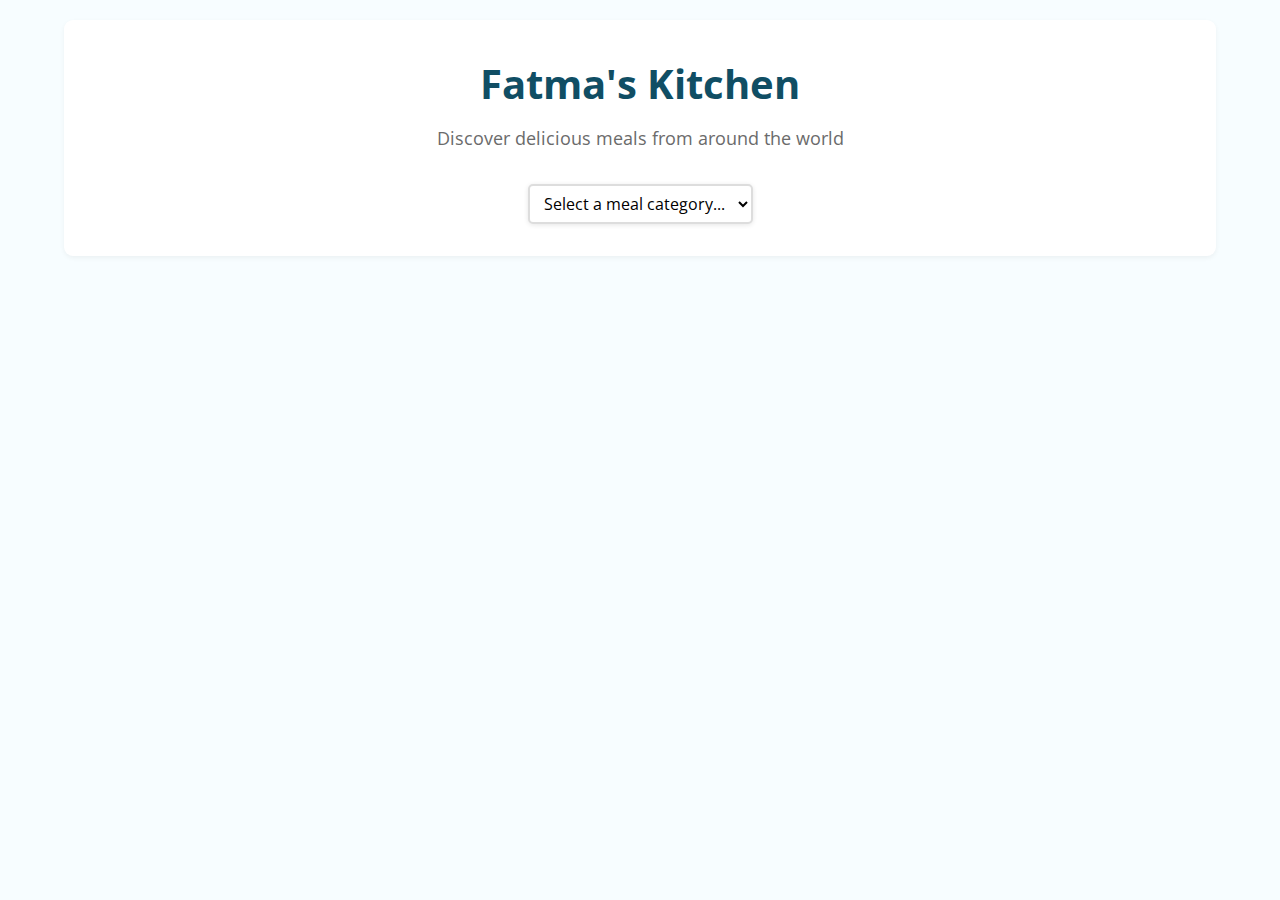
<file: Kitchen-Task/index.html>
<!DOCTYPE html>
<html lang="en">

<head>
  <meta charset="UTF-8" />
  <meta name="viewport" content="width=device-width, initial-scale=1" />
  <title>KitchenTask</title>
  <link rel="stylesheet" href="index1.css">
</head>

<body>
  <header class="header">
    <h1>Fatma's Kitchen</h1>
    <p>Discover delicious meals from around the world</p>
    <div class="category-selector">
      <select class="category-dropdown" id="categorySelect">
        <option value="">Select a meal category...</option>
      </select>
    </div>
  </header>

  <main class="main-content" id="mainContent">
    <div class="recipes-grid" id="recipesGrid">
    </div>

    <div class="recipe-detail" id="recipeDetail">
      <div class="recipe-popup">
        <button class="close-btn" onclick="closeRecipeDetail()">&times;</button>
        <div class="recipe-detail-content" id="recipeDetailContent">
        </div>
      </div>
    </div>
  </main>

  <script src="index.js"></script>
</body>

</html>
</file>
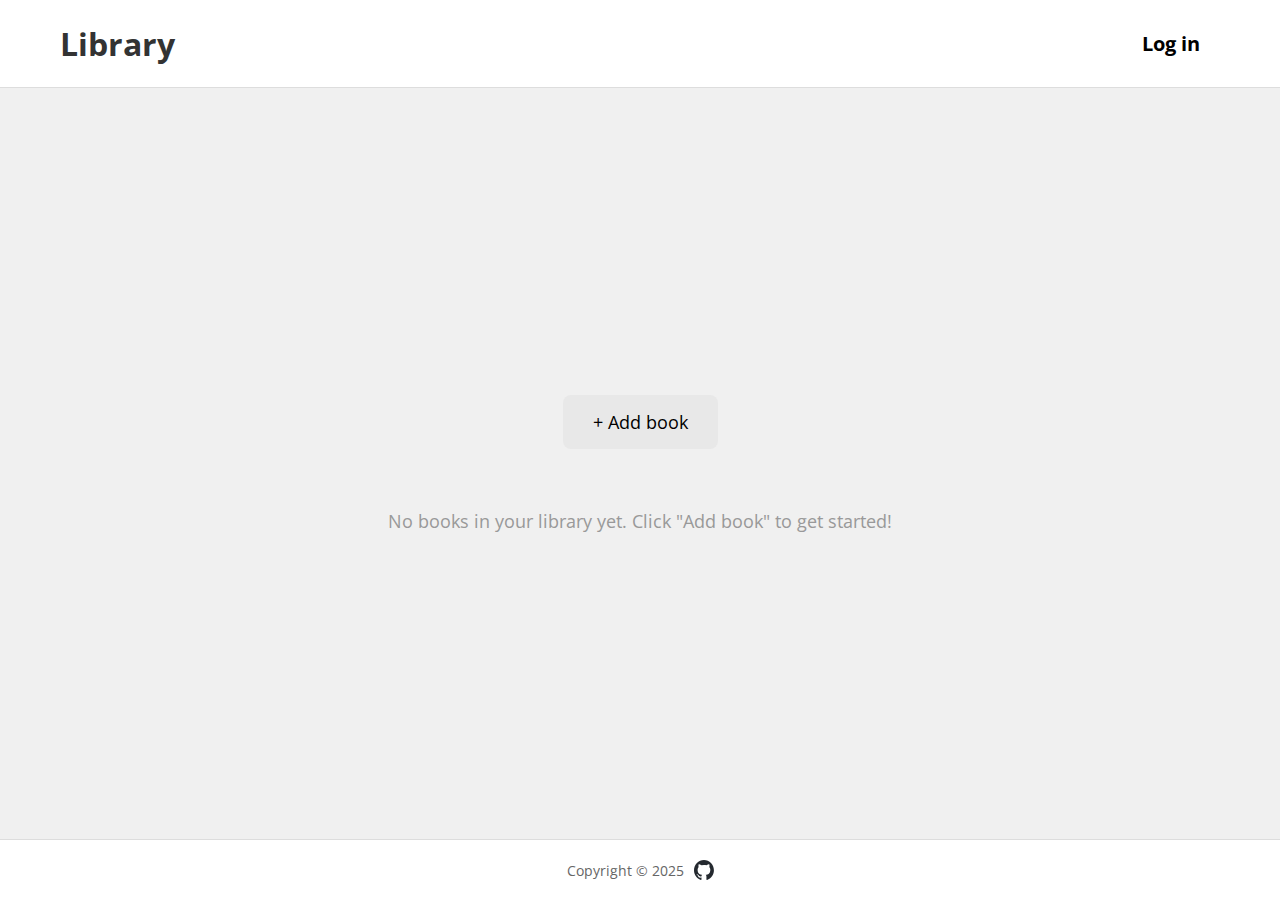
<file: Library-Task/index.html>
<!DOCTYPE html>
<html lang="en">

<head>
  <meta charset="UTF-8">
  <meta name="viewport" content="width=device-width, initial-scale=1.0">
  <title>ITI Library Task</title>
  <link rel="stylesheet" href="index1.css" />
</head>


<body>

  <div class="container">
    <!-- Header -->
    <header>
      <div class="header-content">
        <div class="logo">Library</div>
        <button class="login-btn">Log in</button>
      </div>
    </header>

    <!-- Main Content -->
    <div class="main-content">
      <button class="add-book-btn" id="addBookBtn">+ Add book</button>
      <div class="books-grid" id="booksGrid"></div>
      <div class="empty-state" id="emptyState">
        No books in your library yet. Click "Add book" to get started!
      </div>
    </div>

    <!-- Footer -->
    <footer>
      <div class="footer-content">
        <p>Copyright © 2025</p>
        <a href="https://github.com/fatmayman" target="_blank" class="github-link">
          <img class="github-icon" src="github-mark.svg" />
        </a>
      </div>
    </footer>
  </div>

  <!-- Modal for Adding Books -->
  <div id="bookModal" class="modal">
    <div class="modal-content">
      <div class="modal-header">Add new book</div>
      <form id="bookForm">
        <div class="form-group">
          <input type="text" id="bookTitle" placeholder="Title" required>
        </div>
        <div class="form-group">
          <input type="text" id="bookAuthor" placeholder="Author" required>
        </div>
        <div class="form-group">
          <input type="number" id="bookPages" placeholder="Pages" required>
        </div>
        <div class="checkbox-group">
          <input type="checkbox" id="bookRead">
          <label for="bookRead">Have you read it?</label>
        </div>
        <button type="submit" class="btn btn-submit">Submit</button>
      </form>
    </div>
  </div>
  <script src="index1.js"></script>
</body>

</html>
</file>
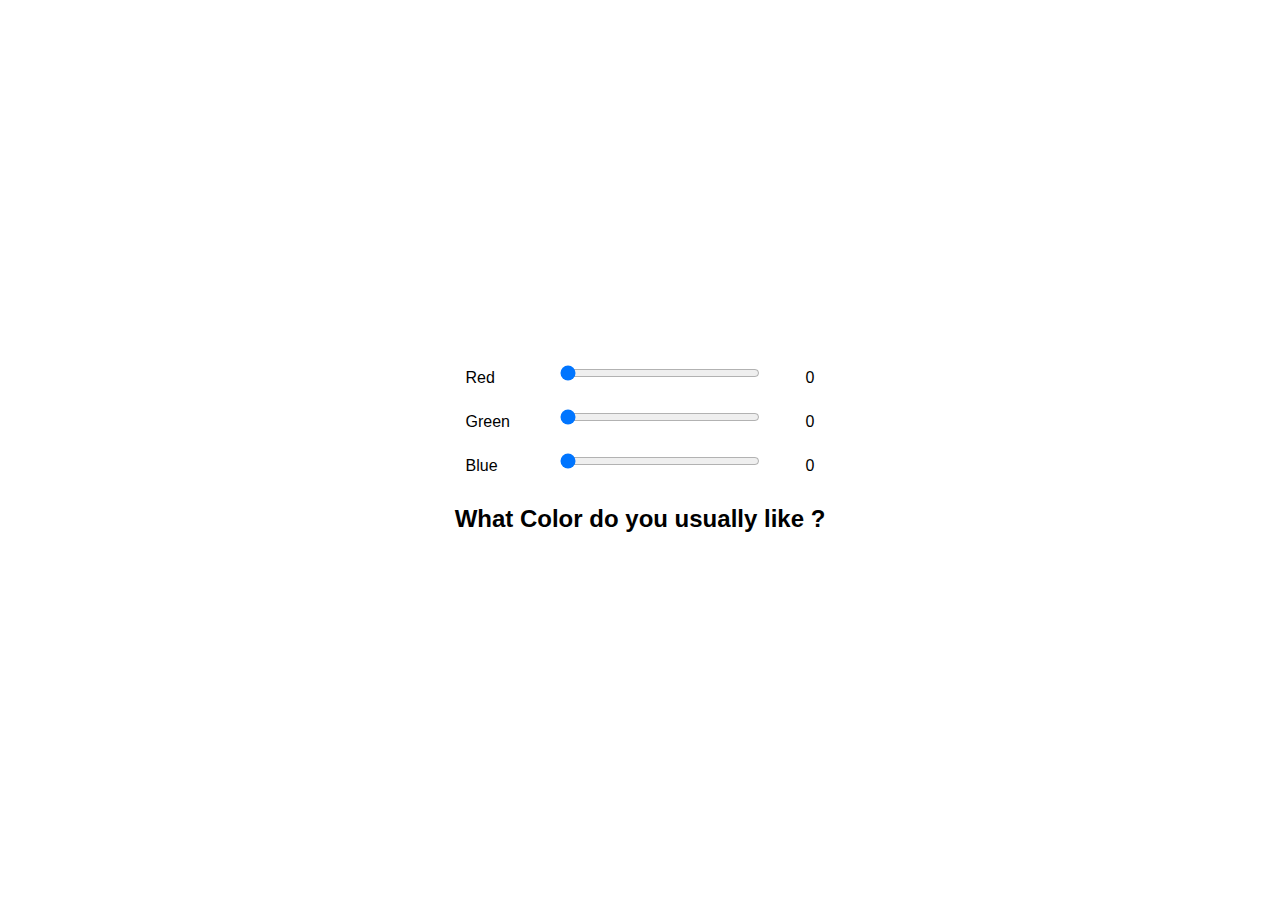
<file: RGB-Sliders/index.html>
<!DOCTYPE html>
<html lang="en">

<head>
  <meta charset="UTF-8">
  <meta name="viewport" content="width=device-width, initial-scale=1.0">
  <title>RGB Sliders</title>
</head>

<body>
  <div
    style="display: flex; justify-content: center; align-items: center; min-height: 100vh; font-family: Arial, sans-serif;">
    <div style="text-align: center; padding: 20px;">

      <div style="margin-bottom: 20px;">
        <label style="display: inline-block; width: 80px; text-align: left;">Red</label>
        <input type="range" id="redSlider" min="0" max="255" value="0"
          style="width: 200px; height: 20px; margin: 0 10px;" onchange="updateColor()">
        <span id="redValue" style="display: inline-block; width: 40px; text-align: right;">0</span>
      </div>

      <div style="margin-bottom: 20px;">
        <label style="display: inline-block; width: 80px; text-align: left;">Green</label>
        <input type="range" id="greenSlider" min="0" max="255" value="0"
          style="width: 200px; height: 20px; margin: 0 10px;" onchange="updateColor()">
        <span id="greenValue" style="display: inline-block; width: 40px; text-align: right;">0</span>
      </div>

      <div style="margin-bottom: 30px;">
        <label style="display: inline-block; width: 80px; text-align: left;">Blue</label>
        <input type="range" id="blueSlider" min="0" max="255" value="0"
          style="width: 200px; height: 20px; margin: 0 10px;" onchange="updateColor()">
        <span id="blueValue" style="display: inline-block; width: 40px; text-align: right;">0</span>
      </div>

      <h2 id="colorText" style="margin-top: 20px; color: rgb(0,0,0);">
        What Color do you usually like ?
      </h2>

    </div>
  </div>
  <script src="index.js"></script>
</body>

</html>
</file>
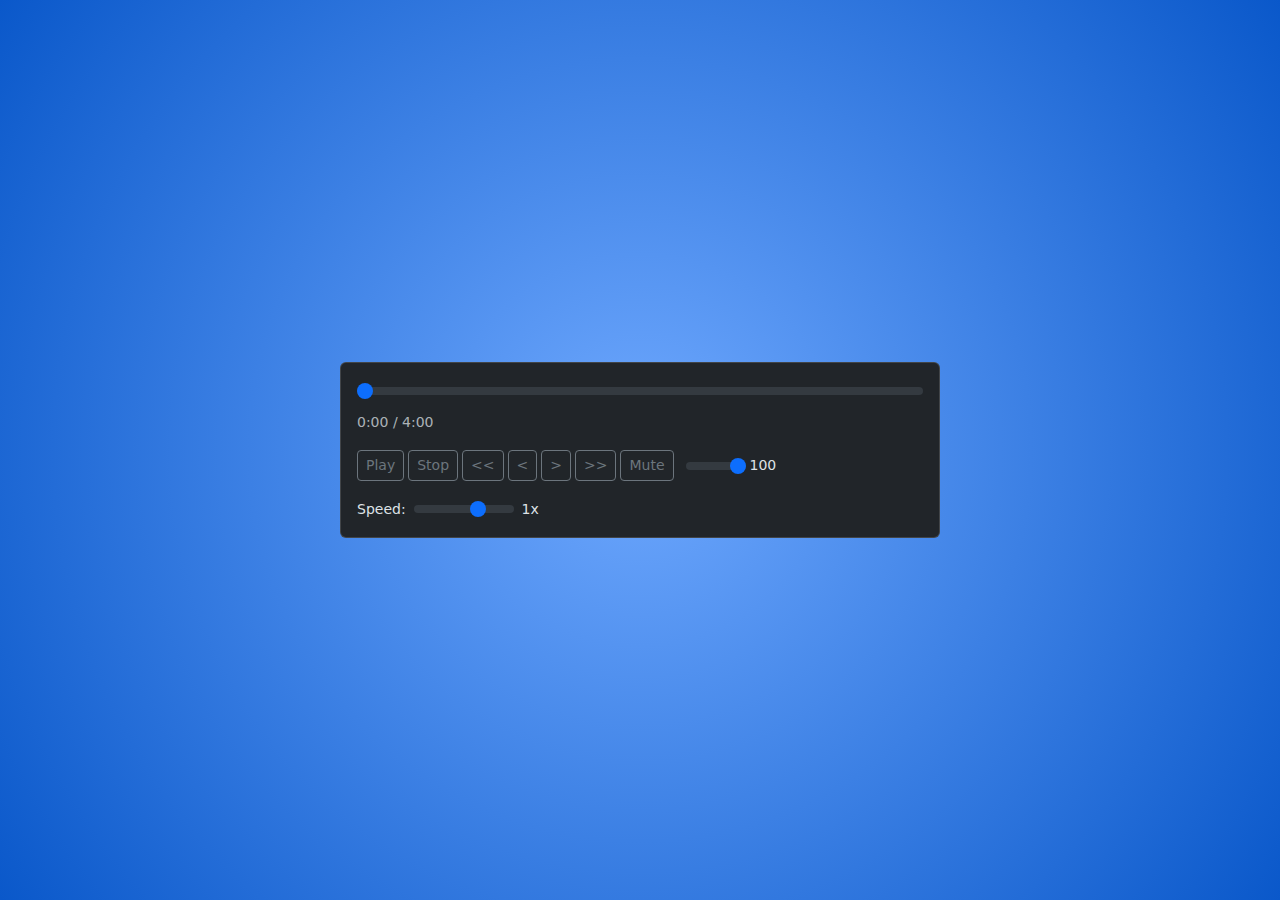
<file: Video-Controls/index.html>
<!DOCTYPE html>
<html lang="en" data-bs-theme="dark">

<head>
  <meta charset="UTF-8" />
  <meta name="viewport" content="width=device-width, initial-scale=1.0" />
  <title>Video Controls</title>
  <link href="https://cdnjs.cloudflare.com/ajax/libs/bootstrap/5.3.0/css/bootstrap.min.css" rel="stylesheet">
</head>

<body class="d-flex justify-content-center align-items-center min-vh-100"
  style="background: radial-gradient(circle,rgba(110, 168, 254, 1) 0%, rgba(10, 88, 202, 1) 100%);">

  <div class="container">
    <div class="card p-3 mx-auto" style="max-width: 600px;">
      <div class="mb-3">
        <input type="range" class="form-range" id="progress" min="0" max="24" value="0" oninput="updateTime()">
        <small class="text-muted" id="timeDisplay">0:00 / 4:00</small>
      </div>

      <div class="mb-3 d-flex gap-1 align-items-center">
        <button class="btn btn-sm btn-outline-secondary" onclick="play()">Play</button>
        <button class="btn btn-sm btn-outline-secondary" onclick="stop()">Stop</button>
        <button class="btn btn-sm btn-outline-secondary" onclick="rewind10()">&lt;&lt;</button>
        <button class="btn btn-sm btn-outline-secondary" onclick="rewind5()">&lt;</button>
        <button class="btn btn-sm btn-outline-secondary" onclick="forward5()">&gt;</button>
        <button class="btn btn-sm btn-outline-secondary" onclick="forward10()">&gt;&gt;</button>
        <button class="btn btn-sm btn-outline-secondary" id="muteBtn" onclick="toggleMute()">Mute</button>

        <div class="ms-2 d-flex align-items-center gap-1">
          <input type="range" class="form-range" id="volume" min="0" max="100" value="100" oninput="updateVolume()"
            style="width: 60px;">
          <small id="volumeDisplay">100</small>
        </div>
      </div>

      <div class="d-flex align-items-center gap-2">
        <small>Speed:</small>
        <input type="range" class="form-range" id="speed" min="0" max="3" value="2" oninput="changeSpeed()"
          style="width: 100px;">
        <small id="speedDisplay">1x</small>
      </div>
    </div>
  </div>

  <script src="index.js"></script>
</body>

</html>
</file>
<file: Kitchen-Task/index1.css>
@import url('https://fonts.googleapis.com/css2?family=Open+Sans:ital,wght@0,300..800;1,300..800&display=swap');

* {
      box-sizing: border-box;
      font-family: "Open Sans", sans-serif;
      margin: 0;
      padding: 0;
}

body {
      font-family: Arial, sans-serif;
      line-height: 1.6;
      color: #2e2e2e;
      background-color: #f7fdff;
}

.header {
background-color: #FFFFFF;
      width: 90%;
      margin: 20px auto 2rem;
      padding: 2rem 0;
      text-align: center;
      box-shadow: 0 2px 5px rgba(0, 0, 0, 0.05);
      border-radius: 9px;
}

.header h1 {
      font-size: 2.5rem;
      color: #104E64;
      margin-bottom: 0.5rem;
}

.header p {
      font-size: 1.1rem;
      color: #6b6b6b;
      margin-bottom: 2rem;
}

.category-selector {
      display: inline-block;
}

.category-dropdown {
      padding: 6px 10px;
      font-size: 1rem;
      border: 2px solid #ddd;
      border-radius: 5px;
      box-shadow: 0px 1px 5px 0px rgba(0, 0, 0, 0.1);
      background-color: #fff;
      cursor: pointer;
      min-width: 200px;
}

.category-dropdown:focus {
      outline: none;
      border-color: #bcbcbc;
}

.main-content {
      max-width: 1200px;
      margin: 0 auto;
      padding: 0 1rem;
      display: none;
}

.recipes-grid {
      display: grid;
      grid-template-columns: repeat(4, 1fr);
      gap: 1.5rem;
      margin-bottom: 2rem;
}

.recipe-card {
      background: #ffffff;
      border-radius: 8px;
      overflow: hidden;
      box-shadow: 0 2px 10px rgba(0, 0, 0, 0.05);
      cursor: pointer;
      transition: transform 0.2s ease, box-shadow 0.2s ease;
}

.recipe-card:hover {
      transform: translateY(-2px);
      box-shadow: 0 4px 10px rgba(0, 0, 0, 0.08);
}

.recipe-card img {
      width: 100%;
      height: 200px;
      object-fit: cover;
}

.recipe-card h3 {
      padding: 1rem;
      font-size: 1rem;
      text-align: center;
      color: #2e2e2e;
}

.recipe-detail {
      display: none;
      position: fixed;
      top: 0;
      left: 0;
      width: 100%;
      height: 100%;
      background: rgba(0, 0, 0, 0.7);
      z-index: 1000;
      padding: 2rem;
      overflow-y: auto;
}

.recipe-detail.active {
      display: flex;
      align-items: center;
      justify-content: center;
}

.recipe-popup {
      background: #fff;
      border-radius: 15px;
      box-shadow: 0 10px 30px rgba(0, 0, 0, 0.2);
      max-width: 800px;
      max-height: 90vh;
      overflow-y: auto;
      position: relative;
}

.recipe-detail-content {
      display: flex;
      gap: 2rem;
      padding: 2rem;
}

.recipe-detail img {
      width: 300px;
      height: 300px;
      object-fit: cover;
      border-radius: 8px;
}

.recipe-info {
      flex: 1;
}

.recipe-info h2 {
      color: #104E64;
      margin-bottom: 1rem;
      font-size: 1.8rem;
}

.ingredients {
      margin-bottom: 1.5rem;
}
.ingredients h3 {
      color: #009689;
      margin-bottom: 0.5rem;
      font-size: 1.2rem;
}

.ingredients ul {
      list-style-type: disc;
      margin-left: 1.5rem;
}

.ingredients li {
      margin-bottom: 0.3rem;
      color: #555;
}

.youtube-btn {
      display: inline-block;
      background-color: #d4183d;
      color: white;
      padding: 12px 24px;
      text-decoration: none;
      border-radius: 5px;
      font-weight: bold;
      transition: background-color 0.3s ease;
}

.youtube-btn:hover {
      background-color: #e63939;
}

.close-btn {
      position: absolute;
      top: 15px;
      right: 15px;
      background: #d4183d;
      color: white;
      border: none;
      width: 35px;
      height: 35px;
      border-radius: 50%;
      cursor: pointer;
      font-size: 1.4rem;
      font-weight: bold;
      z-index: 1001;
      box-shadow: 0 2px 5px rgba(0, 0, 0, 0.2);
}

.close-btn:hover {
      background: #e63939;
}

.loading {
      text-align: center;
      padding: 2rem;
      font-size: 1.2rem;
      color: #6b6b6b;
}

@media (max-width: 768px) {
      .recipes-grid {
            grid-template-columns: repeat(2, 1fr);
            gap: 1rem;
      }

      .recipe-detail {
            padding: 1rem;
      }

      .recipe-popup {
            max-width: 95%;
            max-height: 95vh;
      }

      .recipe-detail-content {
            flex-direction: column;
            padding: 1rem;
      }

      .recipe-detail img {
            width: 100%;
            height: 250px;
      }

      .header h1 {
            font-size: 2rem;
      }
}

@media (max-width: 480px) {
      .recipes-grid {
            grid-template-columns: 1fr;
      }
}
</file>
<file: Library-Task/index1.css>
@import url('https://fonts.googleapis.com/css2?family=Open+Sans:ital,wght@0,300..800;1,300..800&display=swap');

 * {
   box-sizing: border-box;
   font-family: "Open Sans", sans-serif;
   margin: 0;
   padding: 0;
 }

 body {
   font-family: Arial, sans-serif;
   background-color: #f0f0f0;
   min-height: 100vh;
   display: flex;
   flex-direction: column;
 }

 .container {
   flex: 1;
   display: flex;
   flex-direction: column;
 }

 /* Header */
 header {
   background-color: white;
   padding: 20px 0;
   border-bottom: 1px solid #ddd;
   margin-bottom: 40px;
   width: 100%;
 }

 .header-content {
   display: flex;
   justify-content: space-between;
   align-items: center;
   max-width: 1200px;
   margin: 0 auto;
   padding: 0 20px;
 }

 .logo {
   font-size: 32px;
   font-weight: bold;
   color: #333;
 }

.login-btn {
  background-color: transparent;
  border:0 ;
  padding: 10px 20px;
  border-radius: 5px;
  cursor: pointer;
  font-size: 20px;
  font-weight: bold;
  transition: all 0.3s ease;
 }

 .login-btn:hover {
   background-color: #d8d8d8;
 }

 /* Main Content */
 .main-content {
   flex: 1;
   display: flex;
   flex-direction: column;
   align-items: center;
   justify-content: center;
   min-height: 400px;
   max-width: 1200px;
   margin: 0 auto;
   padding: 0 20px;
   width: 100%;
 }

 .add-book-btn {
   background-color: #e8e8e8;
   border: none;
   padding: 15px 30px;
   border-radius: 8px;
   font-size: 18px;
   cursor: pointer;
   margin-bottom: 40px;
   transition: all 0.3s ease;
 }

 .add-book-btn:hover {
   background-color: #d0d0d0;
   transform: translateY(-2px);
 }

 /* Books Grid */
 .books-grid {
   display: grid;
   grid-template-columns: repeat(auto-fill, minmax(300px, 1fr));
   gap: 20px;
   width: 100%;
   max-width: 800px;
 }

 .book-card {
   background-color: white;
   border-radius: 10px;
   padding: 20px;
   box-shadow: 0 2px 10px rgba(0, 0, 0, 0.1);
   text-align: center;
 }

 .book-title {
   font-size: 18px;
   font-weight: bold;
   margin-bottom: 10px;
   color: #333;
 }

 .book-author {
   font-size: 16px;
   color: #666;
   margin-bottom: 10px;
 }

 .book-pages {
   font-size: 14px;
   color: #999;
   margin-bottom: 20px;
 }

 .book-actions {
   display: flex;
   flex-direction: column;
   gap: 10px;
 }

 .btn {
   padding: 12px 20px;
   border: none;
   border-radius: 5px;
   cursor: pointer;
   font-size: 14px;
   transition: all 0.3s ease;
 }

 .btn-read {
   background-color: #90EE90;
   color: #333;
 }

 .btn-read:hover {
   background-color: #7FDD7F;
 }

 .btn-not-read {
   background-color: #FFB6C1;
   color: #333;
 }

 .btn-not-read:hover {
   background-color: #FFA0B4;
 }

 .btn-remove {
   background-color: #e8e8e8;
   color: #333;
 }

 .btn-remove:hover {
   background-color: #d0d0d0;
 }

 /* Modal */
 .modal {
   display: none;
   position: fixed;
   z-index: 1000;
   left: 0;
   top: 0;
   width: 100%;
   height: 100%;
   background-color: rgba(0, 0, 0, 0.5);
 }

 .modal-content {
   background-color: white;
   margin: 10% auto;
   padding: 30px;
   border-radius: 10px;
   width: 90%;
   max-width: 500px;
 }

 .modal-header {
   font-size: 20px;
   font-weight: bold;
   margin-bottom: 20px;
   text-align: center;
 }

 .form-group {
   margin-bottom: 15px;
 }

 .form-group input {
   width: 100%;
   padding: 10px;
   border: 1px solid #ddd;
   border-radius: 5px;
   font-size: 14px;
 }

 .form-group input::placeholder {
   color: #999;
 }

 .checkbox-group {
   display: flex;
   align-items: center;
   gap: 10px;
   margin-bottom: 20px;
 }

 .checkbox-group input[type="checkbox"] {
   width: auto;
 }

 .btn-submit {
   background-color: #90EE90;
   color: #333;
   width: 100%;
   padding: 15px;
   font-size: 16px;
 }

 .btn-submit:hover {
   background-color: #7FDD7F;
 }

 /* Footer */
 footer {
   background-color: white;
   padding: 20px 0;
   border-top: 1px solid #ddd;
   margin-top: 40px;
   width: 100%;
 }

 .footer-content {
   display: flex;
   justify-content: center;
   align-items: center;
   gap: 10px;
   max-width: 1200px;
   margin: 0 auto;
   padding: 0 20px;
 }

 .footer-content p {
   color: #666;
   font-size: 14px;
 }

 .github-link {
   display: inline-flex;
   align-items: center;
   transition: transform 0.3s ease;
 }

 .github-link:hover {
   transform: scale(1.2);
 }

 .github-icon {
   width: 20px;
   height: 20px;
   fill: #333;
 }

 /* Empty State */
 .empty-state {
   text-align: center;
   color: #999;
   font-size: 18px;
   margin-top: 20px;
 }

 #emptyState {
   display: none;
 }
</file>
